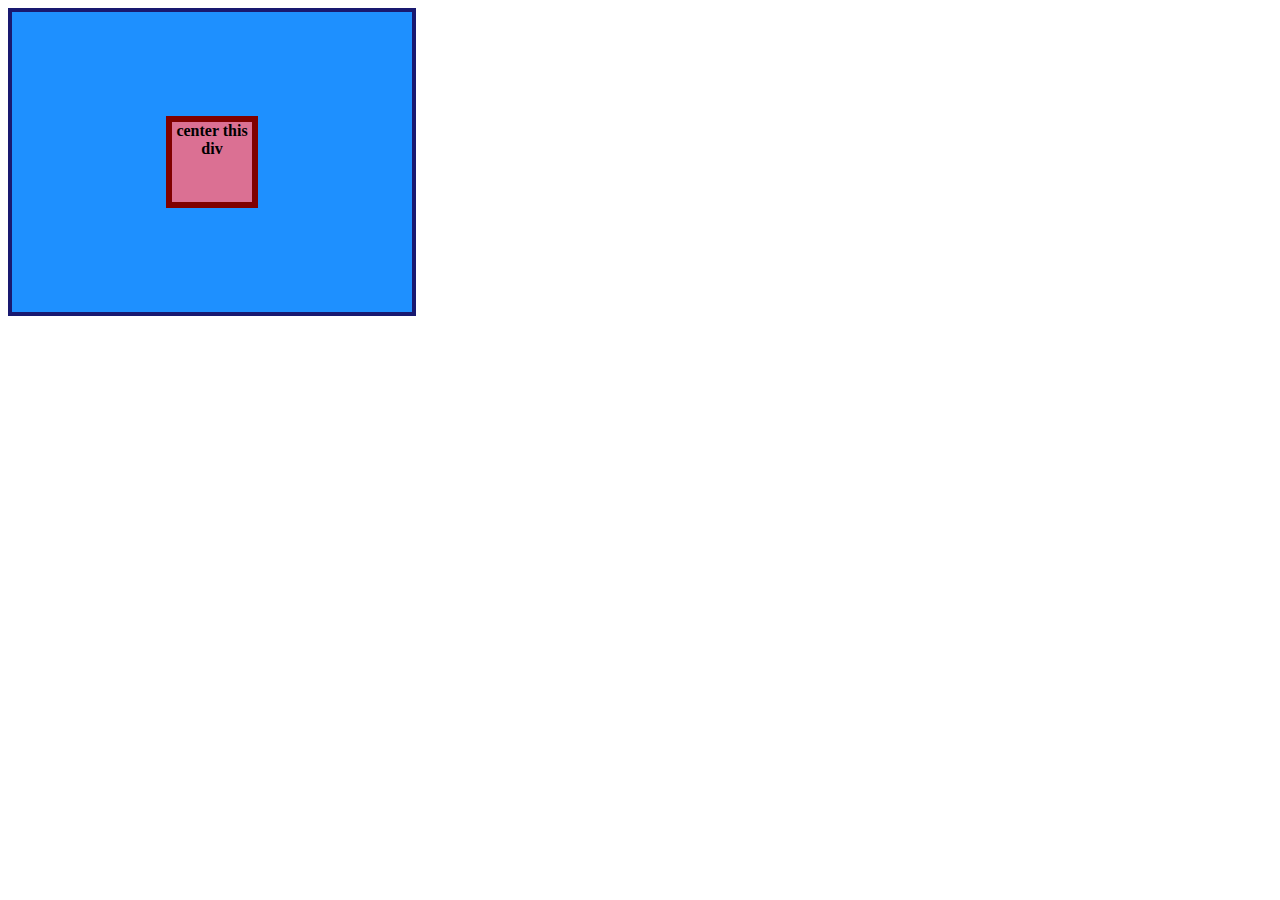
<file: flex/01-flex-center/index.html>
<!DOCTYPE html>
<html lang="en">
	<head>
		<meta charset="UTF-8" />
		<meta http-equiv="X-UA-Compatible" content="IE=edge" />
		<meta name="viewport" content="width=device-width, initial-scale=1.0" />
		<title>CENTER THIS DIV</title>
		<link rel="stylesheet" href="style.css" />
	</head>
	<body>
		<div class="container">
			<div class="box">center this div</div>
		</div>
	</body>
</html>
</file>
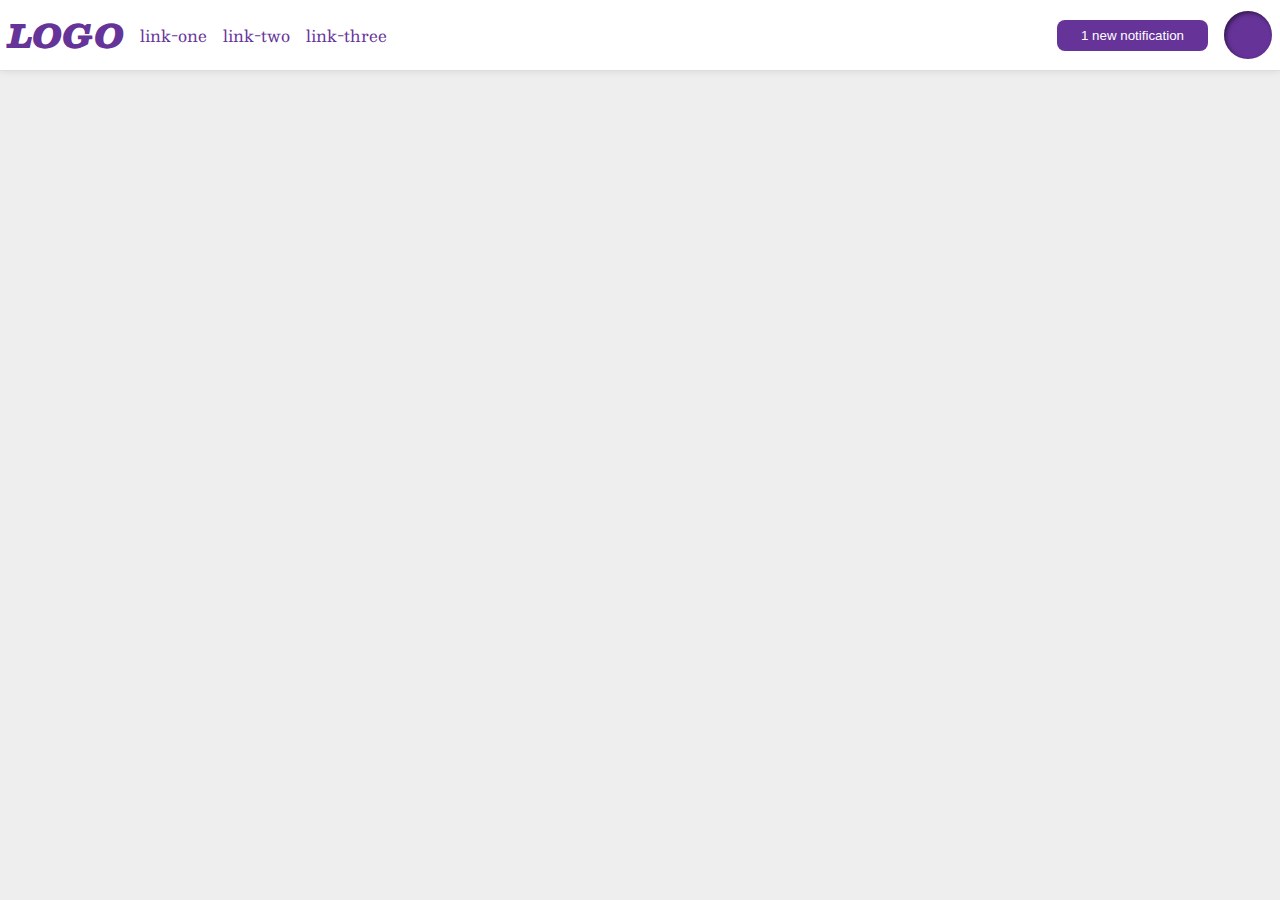
<file: flex/03-flex-header-2/index.html>
<!DOCTYPE html>
<html lang="en">
	<head>
		<meta charset="UTF-8" />
		<meta http-equiv="X-UA-Compatible" content="IE=edge" />
		<meta name="viewport" content="width=device-width, initial-scale=1.0" />
		<title>Flex Header 2</title>
		<link rel="stylesheet" href="style.css" />
	</head>
	<body>
		<div class="header">
			<div class="left">
				<div class="logo">LOGO</div>
				<ul class="links">
					<li><a href="google.com">link-one</a></li>
					<li><a href="google.com">link-two</a></li>
					<li><a href="google.com">link-three</a></li>
				</ul>
			</div>
			<div class="right">
				<button class="notifications">1 new notification</button>
				<div class="profile-image"></div>
			</div>
		</div>
	</body>
</html>
</file>
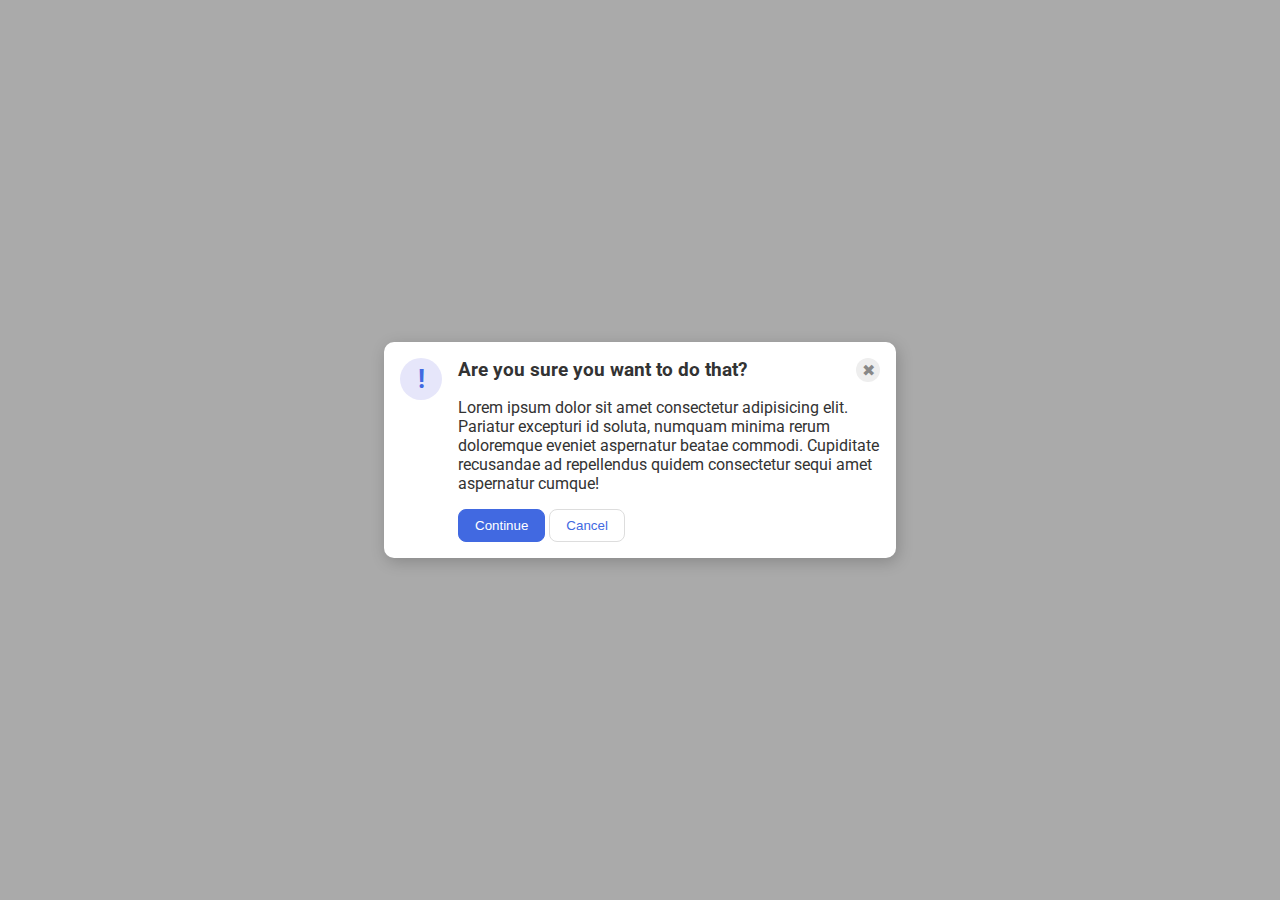
<file: flex/05-flex-modal/index.html>
<!DOCTYPE html>
<html lang="en">
	<head>
		<meta charset="UTF-8" />
		<meta http-equiv="X-UA-Compatible" content="IE=edge" />
		<meta name="viewport" content="width=device-width, initial-scale=1.0" />
		<link rel="stylesheet" href="style.css" />
		<title>Modal</title>
	</head>
	<body>
		<div class="modal">
			<div class="left">
				<div class="icon">!</div>
			</div>
			<div class="right">
				<div class="righttop">
					<div class="header">
						<h3>Are you sure you want to do that?</h3>
					</div>
					<div class="close-button">✖</div>
				</div>
				<div class="text">
					Lorem ipsum dolor sit amet consectetur adipisicing elit. Pariatur
					excepturi id soluta, numquam minima rerum doloremque eveniet
					aspernatur beatae commodi. Cupiditate recusandae ad repellendus
					quidem consectetur sequi amet aspernatur cumque!
				</div>
				<div class="rightbottom">
					<button class="continue">Continue</button>
					<button class="cancel">Cancel</button>
				</div>
			</div>
		</div>
	</body>
</html>
</file>
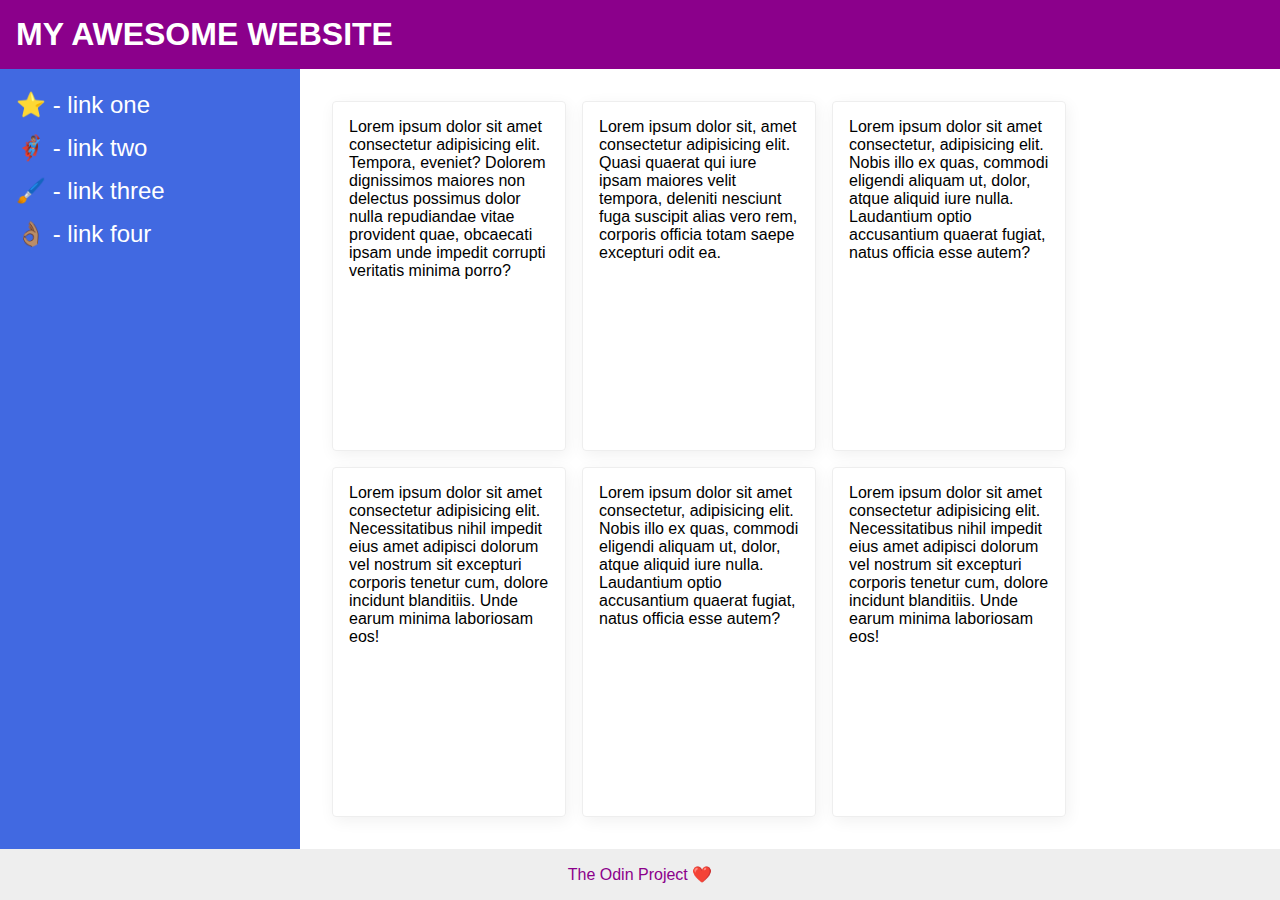
<file: flex/07-flex-layout-2/index.html>
<!DOCTYPE html>
<html lang="en">
	<head>
		<meta charset="UTF-8" />
		<meta http-equiv="X-UA-Compatible" content="IE=edge" />
		<meta name="viewport" content="width=device-width, initial-scale=1.0" />
		<title>The Holy Grail</title>
		<link rel="stylesheet" href="style.css" />
	</head>
	<body>
		<div class="header">MY AWESOME WEBSITE</div>
		<div class="container">
			<div class="sidebar">
				<ul>
					<li><a href="#">⭐ - link one</a></li>
					<li><a href="#">🦸🏽‍♂️ - link two</a></li>
					<li><a href="#">🖌️ - link three</a></li>
					<li><a href="#">👌🏽 - link four</a></li>
				</ul>
			</div>
			<div class="content">
				<div class="card">
					Lorem ipsum dolor sit amet consectetur adipisicing elit. Tempora,
					eveniet? Dolorem dignissimos maiores non delectus possimus dolor
					nulla repudiandae vitae provident quae, obcaecati ipsam unde
					impedit corrupti veritatis minima porro?
				</div>
				<div class="card">
					Lorem ipsum dolor sit, amet consectetur adipisicing elit. Quasi
					quaerat qui iure ipsam maiores velit tempora, deleniti nesciunt
					fuga suscipit alias vero rem, corporis officia totam saepe
					excepturi odit ea.
				</div>
				<div class="card">
					Lorem ipsum dolor sit amet consectetur, adipisicing elit. Nobis
					illo ex quas, commodi eligendi aliquam ut, dolor, atque aliquid
					iure nulla. Laudantium optio accusantium quaerat fugiat, natus
					officia esse autem?
				</div>
				<div class="card">
					Lorem ipsum dolor sit amet consectetur adipisicing elit.
					Necessitatibus nihil impedit eius amet adipisci dolorum vel
					nostrum sit excepturi corporis tenetur cum, dolore incidunt
					blanditiis. Unde earum minima laboriosam eos!
				</div>
				<div class="card">
					Lorem ipsum dolor sit amet consectetur, adipisicing elit. Nobis
					illo ex quas, commodi eligendi aliquam ut, dolor, atque aliquid
					iure nulla. Laudantium optio accusantium quaerat fugiat, natus
					officia esse autem?
				</div>
				<div class="card">
					Lorem ipsum dolor sit amet consectetur adipisicing elit.
					Necessitatibus nihil impedit eius amet adipisci dolorum vel
					nostrum sit excepturi corporis tenetur cum, dolore incidunt
					blanditiis. Unde earum minima laboriosam eos!
				</div>
			</div>
		</div>
		<div class="footer">The Odin Project ❤️</div>
	</body>
</html>
</file>
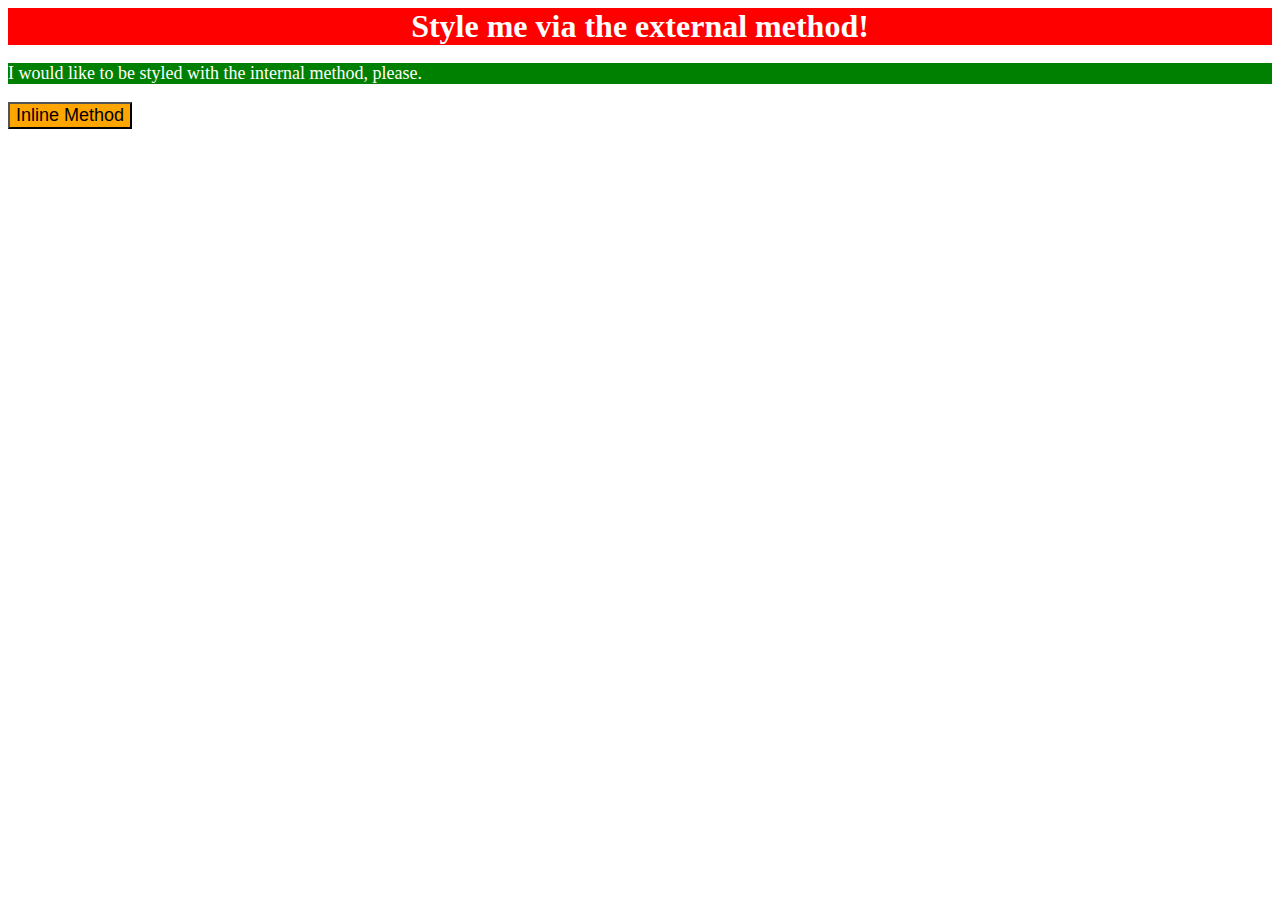
<file: foundations/01-css-methods/index.html>
<!DOCTYPE html>
<html lang="en">
	<head>
		<meta charset="UTF-8" />
		<meta http-equiv="X-UA-Compatible" content="IE=edge" />
		<meta name="viewport" content="width=device-width, initial-scale=1.0" />
		<link rel="stylesheet" href="style.css" />
		<style>
			p {
				background-color: green;
				color: white;
				font-size: 18px;
			}
		</style>
		<title>Methods for Adding CSS</title>
	</head>
	<body>
		<div>Style me via the external method!</div>
		<p>I would like to be styled with the internal method, please.</p>
		<button style="background-color: orange; font-size: 18px">
			Inline Method
		</button>
	</body>
</html>
</file>
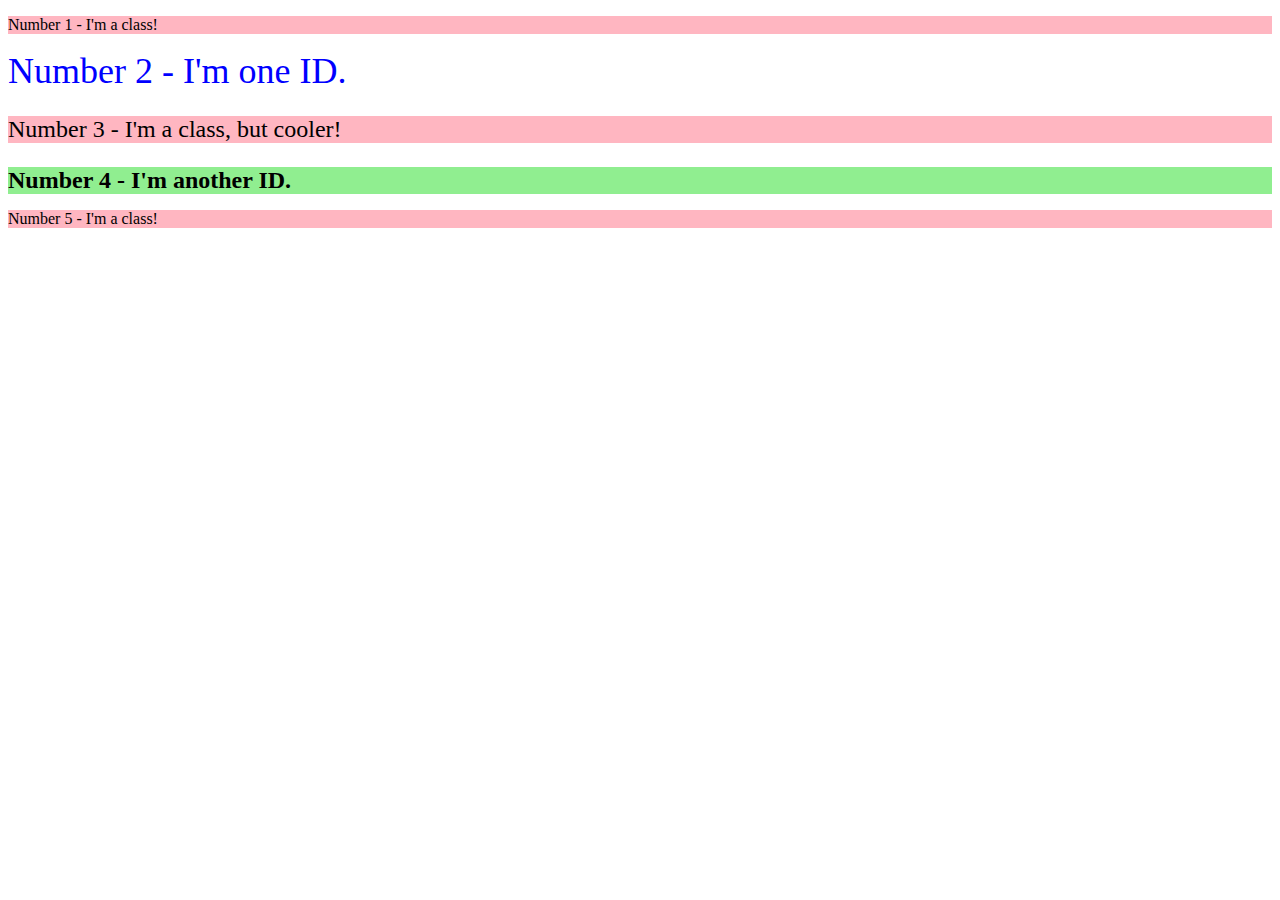
<file: foundations/02-class-id-selectors/index.html>
<!DOCTYPE html>
<html lang="en">
	<head>
		<meta charset="UTF-8" />
		<meta http-equiv="X-UA-Compatible" content="IE=edge" />
		<meta name="viewport" content="width=device-width, initial-scale=1.0" />
		<title>Class and ID Selectors</title>
		<link rel="stylesheet" href="style.css" />
	</head>
	<body>
		<p class="OddNumber">Number 1 - I'm a class!</p>
		<div id="second">Number 2 - I'm one ID.</div>
		<p class="OddNumber third">Number 3 - I'm a class, but cooler!</p>
		<div id="fourth">Number 4 - I'm another ID.</div>
		<p class="OddNumber">Number 5 - I'm a class!</p>
	</body>
</html>
</file>
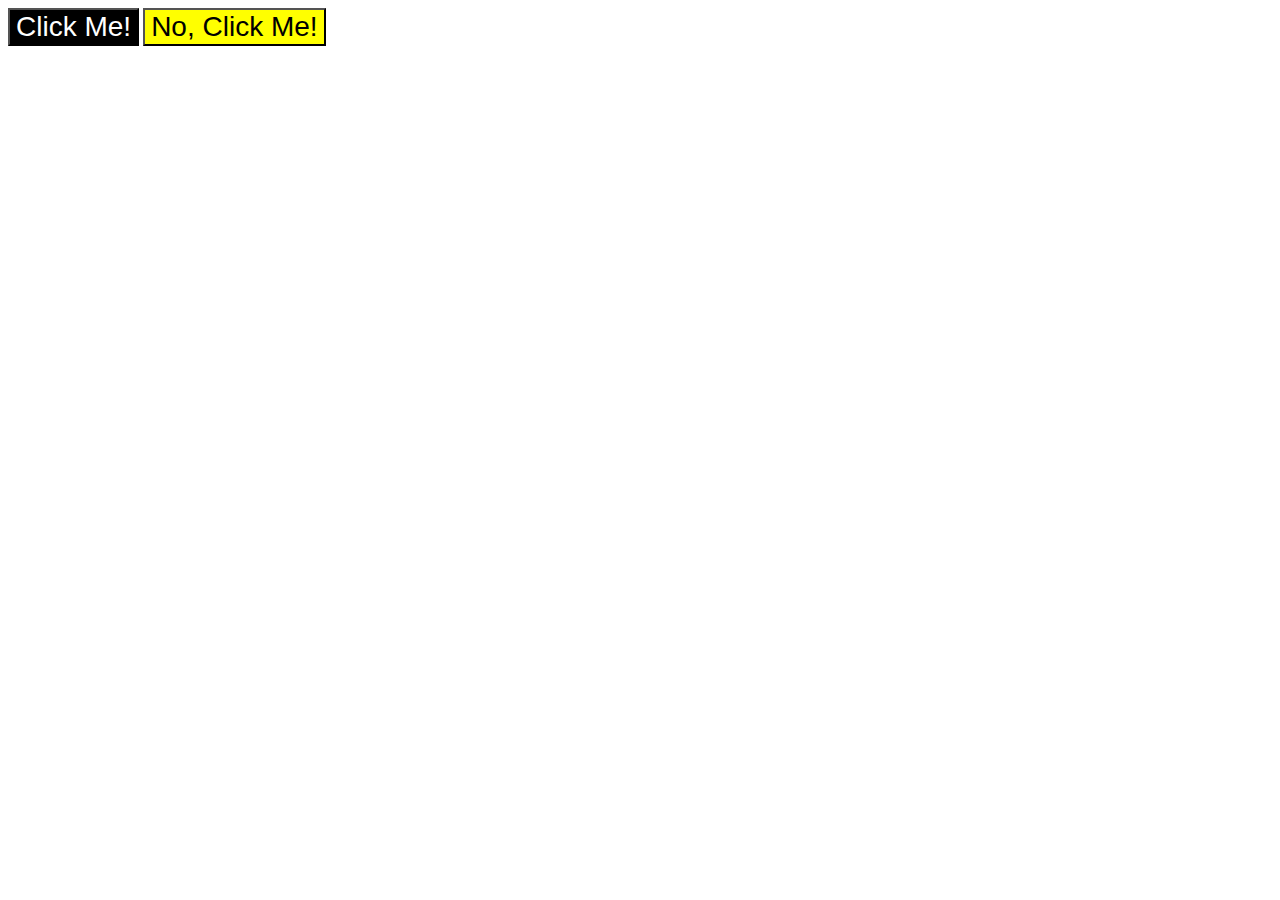
<file: foundations/03-grouping-selectors/index.html>
<!DOCTYPE html>
<html lang="en">
	<head>
		<meta charset="UTF-8" />
		<meta http-equiv="X-UA-Compatible" content="IE=edge" />
		<meta name="viewport" content="width=device-width, initial-scale=1.0" />
		<title>Grouping Selectors</title>
		<link rel="stylesheet" href="style.css" />
	</head>
	<body>
		<button class="first">Click Me!</button>
		<button class="second">No, Click Me!</button>
	</body>
</html>
</file>
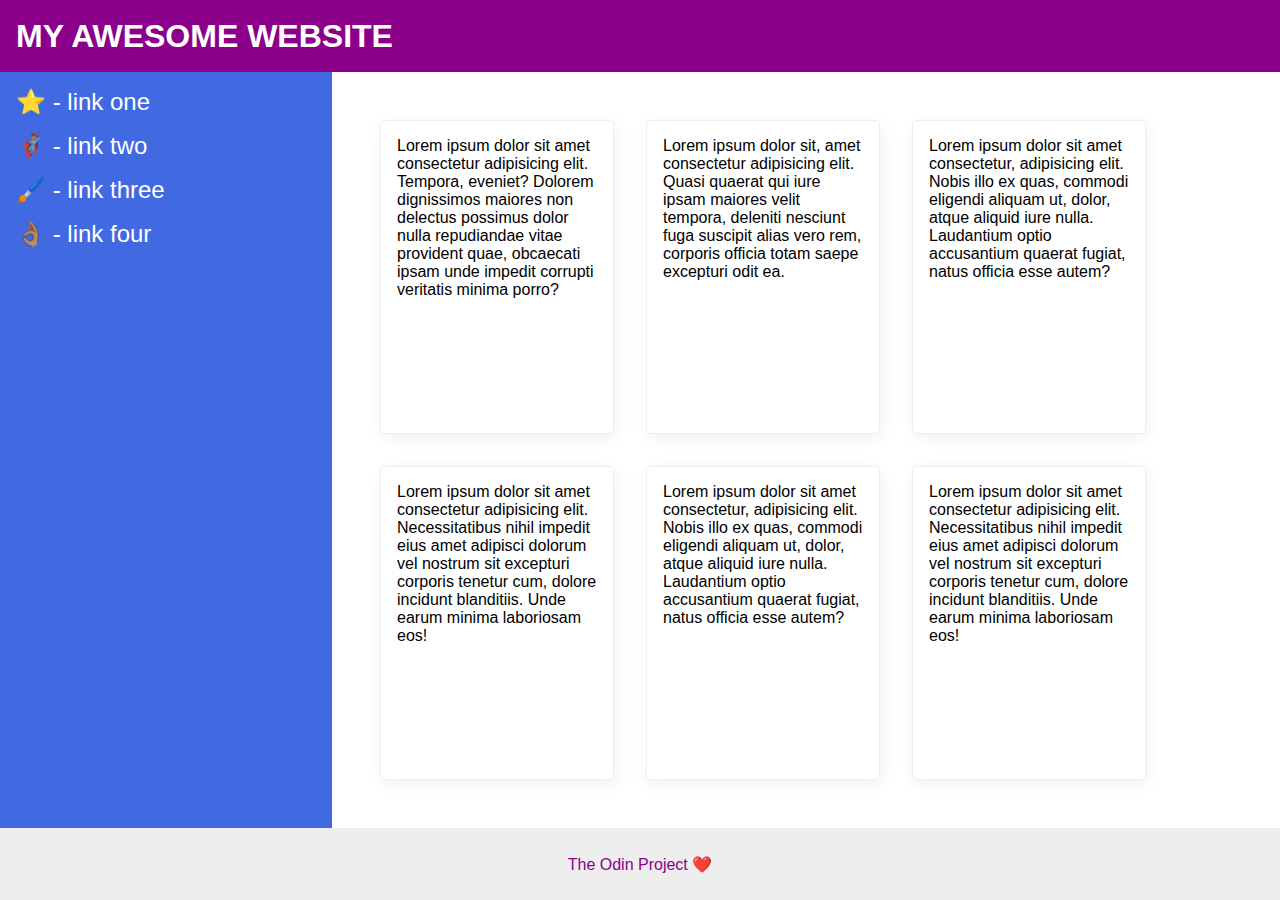
<file: flex/07-flex-layout-2/solution/solution.html>
<!DOCTYPE html>
<html lang="en">
	<head>
		<meta charset="UTF-8" />
		<meta http-equiv="X-UA-Compatible" content="IE=edge" />
		<meta name="viewport" content="width=device-width, initial-scale=1.0" />
		<title>The Holy Grail</title>
		<link rel="stylesheet" href="solution.css" />
	</head>
	<body>
		<div class="header">MY AWESOME WEBSITE</div>
		<div class="body">
			<div class="sidebar">
				<ul>
					<li><a href="#">⭐ - link one</a></li>
					<li><a href="#">🦸🏽‍♂️ - link two</a></li>
					<li><a href="#">🖌️ - link three</a></li>
					<li><a href="#">👌🏽 - link four</a></li>
				</ul>
			</div>
			<div class="container">
				<div class="card">
					Lorem ipsum dolor sit amet consectetur adipisicing elit. Tempora,
					eveniet? Dolorem dignissimos maiores non delectus possimus dolor
					nulla repudiandae vitae provident quae, obcaecati ipsam unde
					impedit corrupti veritatis minima porro?
				</div>
				<div class="card">
					Lorem ipsum dolor sit, amet consectetur adipisicing elit. Quasi
					quaerat qui iure ipsam maiores velit tempora, deleniti nesciunt
					fuga suscipit alias vero rem, corporis officia totam saepe
					excepturi odit ea.
				</div>
				<div class="card">
					Lorem ipsum dolor sit amet consectetur, adipisicing elit. Nobis
					illo ex quas, commodi eligendi aliquam ut, dolor, atque aliquid
					iure nulla. Laudantium optio accusantium quaerat fugiat, natus
					officia esse autem?
				</div>
				<div class="card">
					Lorem ipsum dolor sit amet consectetur adipisicing elit.
					Necessitatibus nihil impedit eius amet adipisci dolorum vel
					nostrum sit excepturi corporis tenetur cum, dolore incidunt
					blanditiis. Unde earum minima laboriosam eos!
				</div>
				<div class="card">
					Lorem ipsum dolor sit amet consectetur, adipisicing elit. Nobis
					illo ex quas, commodi eligendi aliquam ut, dolor, atque aliquid
					iure nulla. Laudantium optio accusantium quaerat fugiat, natus
					officia esse autem?
				</div>
				<div class="card">
					Lorem ipsum dolor sit amet consectetur adipisicing elit.
					Necessitatibus nihil impedit eius amet adipisci dolorum vel
					nostrum sit excepturi corporis tenetur cum, dolore incidunt
					blanditiis. Unde earum minima laboriosam eos!
				</div>
			</div>
		</div>
		<div class="footer">The Odin Project ❤️</div>
	</body>
</html>
</file>
<file: flex/01-flex-center/style.css>
.container {
	background: dodgerblue;
	border: 4px solid midnightblue;
	width: 400px;
	height: 300px;
	display: flex;
	justify-content: center;
	align-items: center;
}

.box {
	background: palevioletred;
	font-weight: bold;
	text-align: center;
	border: 6px solid maroon;
	width: 80px;
	height: 80px;
}
</file>
<file: flex/03-flex-header-2/style.css>
/* this is some magical font-importing.  
you'll learn about it later. */
@import url("https://fonts.googleapis.com/css2?family=Besley:ital,wght@0,400;1,900&display=swap");

body {
	margin: 0;
	background: #eee;
	font-family: Besley, serif;
}

.header {
	background: white;
	border-bottom: 1px solid #ddd;
	box-shadow: 0 0 8px rgba(0, 0, 0, 0.1);
	display: flex;
	align-items: center;
  justify-content: space-between;
  padding: 8px;
}

.profile-image {
	background: rebeccapurple;
	box-shadow: inset 2px 2px 4px rgba(0, 0, 0, 0.5);
	border-radius: 50%;
	width: 48px;
	height: 48px;
}

.logo {
	color: rebeccapurple;
	font-size: 32px;
	font-weight: 900;
	font-style: italic;
	/* margin-left: 5px; */
	/* border: 1px solid black; */
}

button {
	border: none;
	border-radius: 8px;
	background: rebeccapurple;
	color: white;
	padding: 8px 24px;
}

a {
	/* this removes the line under our links */
	text-decoration: none;
	color: rebeccapurple;
}

ul {
	list-style-type: none;
	display: flex;
	gap: 16px;
	margin: 0px;
	padding: 0px;
}

.left {
	/* border: 1px solid black; */
	display: flex;
	align-items: center;
	gap: 16px;
}

.right {
	/* border: 1px solid black; */
	display: flex;
	gap: 16px;
	align-items: center;
}
</file>
<file: flex/05-flex-modal/style.css>
@import url("https://fonts.googleapis.com/css2?family=Roboto:wght@400;700&display=swap");

html,
body {
	height: 100%;
}

body {
	font-family: Roboto, sans-serif;
	margin: 0;
	background: #aaa;
	color: #333;
	/* I'll give you this one for free lol */
	display: flex;
	align-items: center;
	justify-content: center;
}

.modal {
	background: white;
	width: 480px;
	border-radius: 10px;
	box-shadow: 2px 4px 16px rgba(0, 0, 0, 0.2);
}

.icon {
	color: royalblue;
	font-size: 26px;
	font-weight: 700;
	background: lavender;
	width: 42px;
	height: 42px;
	border-radius: 50%;
	display: flex;
	align-items: center;
	justify-content: center;
}

.close-button {
	background: #eee;
	border-radius: 50%;
	color: #888;
	font-weight: 400;
	font-size: 16px;
	height: 24px;
	width: 24px;
	display: flex;
	align-items: center;
	justify-content: center;
}

button {
	padding: 8px 16px;
	border-radius: 8px;
}

button.continue {
	background: royalblue;
	border: 1px solid royalblue;
	color: white;
}

button.cancel {
	background: white;
	border: 1px solid #ddd;
	color: royalblue;
}

.modal {
	display: flex;
	padding: 16px;
	gap: 16px;
}

.right {
	display: flex;
	flex-direction: column;
	gap: 16px;
}

.righttop {
	/* border: 1px solid black; */
	display: flex;
	justify-content: space-between;
	align-items: center;
	margin: 0;
	padding: 0;
}

h3 {
	margin: 0;
}
</file>
<file: flex/07-flex-layout-2/style.css>
body {
	font-family: -apple-system, BlinkMacSystemFont, "Segoe UI", Roboto, Oxygen,
		Ubuntu, Cantarell, "Open Sans", "Helvetica Neue", sans-serif;
	margin: 0;
	min-height: 100vh;
}

.header {
	/* height: 72px; */
	background: darkmagenta;
	color: white;
}

.footer {
	/* height: 72px; */
	background: #eee;
	color: darkmagenta;
}

.sidebar {
	width: 300px;
	background: royalblue;
}

.card {
	border: 1px solid #eee;
	box-shadow: 2px 4px 16px rgba(0, 0, 0, 0.06);
	border-radius: 4px;
}

/* My Solution */

body {
	display: flex;
	flex-direction: column;
	justify-content: space-between;
}

.header {
	font-size: 32px;
	font-weight: 900;
	padding: 16px;
	margin: 0;
	text-justify: center;
}

.container {
	display: flex;
	flex: auto;
}

.sidebar {
	flex: 1 0 300px;
	margin: 0;
}

ul {
	/* border: 1px solid black; */
	list-style: none;
	padding: 16px;
	margin: 0;
	line-height: 40px;
}

a {
	/* border: 1px solid black; */
	color: white;
	font-size: 24px;
	text-decoration: none;
}

.content {
	display: flex;
	flex-wrap: wrap;
	gap: 16px;
	padding: 32px;
}

.card {
	flex: 0 0 200px;
	padding: 16px;
}

.footer {
	text-align: center;
	padding: 16px;
}
</file>
<file: foundations/01-css-methods/style.css>
div {
	background-color: red;
	color: white;
	font-size: 32px;
	text-align: center;
	font-weight: bold;
}
</file>
<file: foundations/02-class-id-selectors/style.css>
.OddNumber {
	background-color: lightpink;
	font: Verdana, "DejaVu Sans", sans-serif;
}
#second {
	color: blue;
	font-size: 36px;
}
.OddNumber.third {
	font-size: 24px;
}
#fourth {
	background-color: lightgreen;
	font-size: 24px;
	font-weight: bold;
}
</file>
<file: foundations/03-grouping-selectors/style.css>
.first {
	background-color: black;
	color: white;
}
.second {
	background-color: yellow;
}
.first,
.second {
	font-size: 28px;
	font-family: Helvetica, "Times New Roman", sans-serif;
}
</file>
<file: flex/07-flex-layout-2/solution/solution.css>
body {
	font-family: -apple-system, BlinkMacSystemFont, "Segoe UI", Roboto, Oxygen,
		Ubuntu, Cantarell, "Open Sans", "Helvetica Neue", sans-serif;
	margin: 0;
	min-height: 100vh;
}

.header {
	height: 72px;
	background: darkmagenta;
	color: white;
}

.footer {
	height: 72px;
	background: #eee;
	color: darkmagenta;
}

.sidebar {
	width: 300px;
	background: royalblue;
}

.card {
	border: 1px solid #eee;
	box-shadow: 2px 4px 16px rgba(0, 0, 0, 0.06);
	border-radius: 4px;
}

/* SOLUTION */

body {
	display: flex;
	flex-direction: column;
}

.header {
	display: flex;
	align-items: center;
	padding: 0 16px;
	font-size: 32px;
	font-weight: 900;
}

.body {
	flex: 1;
	display: flex;
}

.sidebar {
	flex-shrink: 0;
	padding: 16px;
}

ul {
	list-style-type: none;
	margin: 0;
	padding: 0;
}

li {
	margin-bottom: 16px;
}

a {
	color: white;
	text-decoration: none;
	font-size: 24px;
}

.container {
	padding: 32px;
	display: flex;
	flex-wrap: wrap;
}

.card {
	padding: 16px;
	margin: 16px;
	flex: 0 0 200px;
}

.footer {
	display: flex;
	align-items: center;
	justify-content: center;
}
</file>
